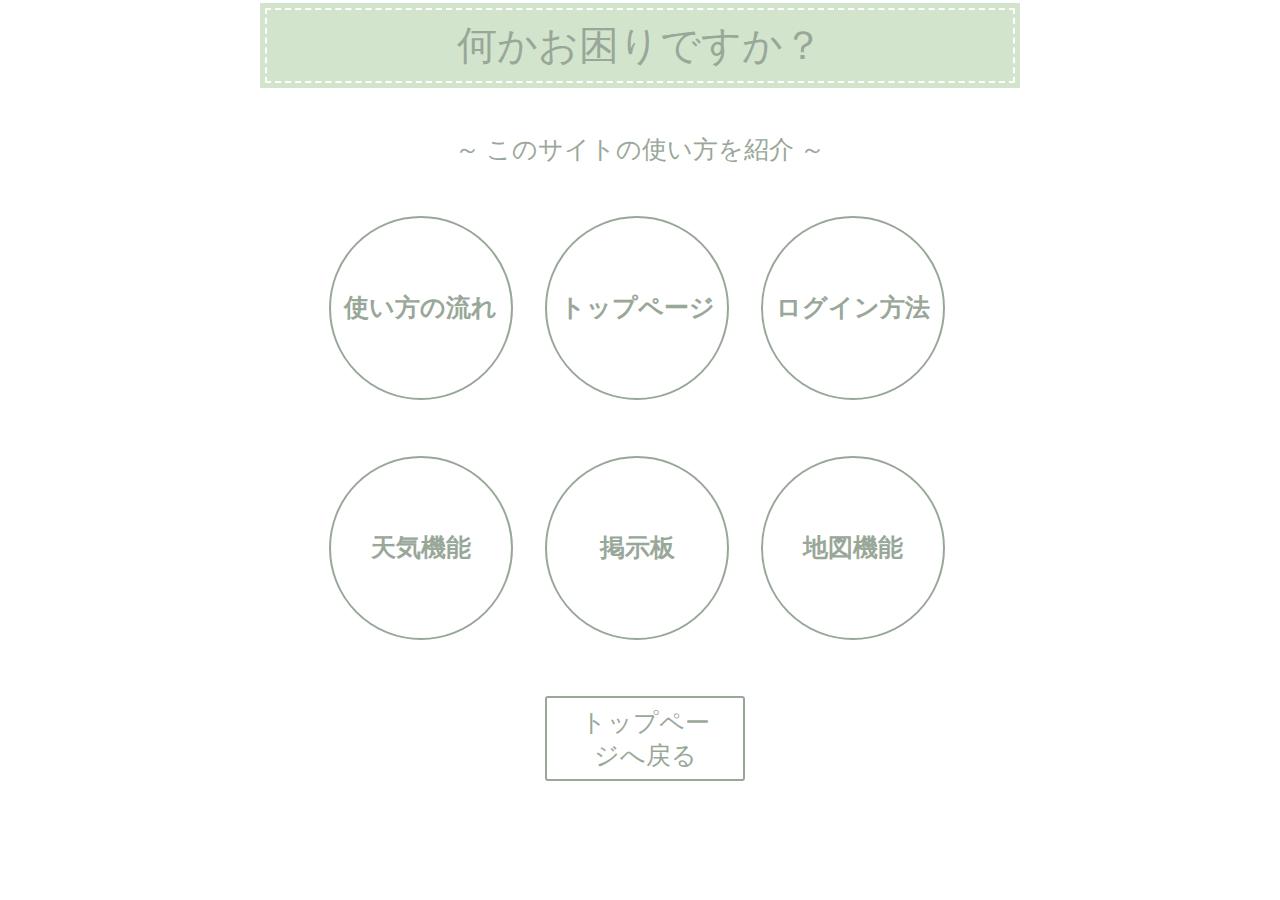
<file: index.html>
<!DOCTYPE html>
<html lang="ja">
<head>
<meta charset="UTF-8">
<link href="index.css" rel="stylesheet" type="text/css" media="all">
<title>ヘルプ機能</title>
</head>
<body>
<p class="title">何かお困りですか？</p>
<section>
    <p class="subtitle">～ このサイトの使い方を紹介 ～</p>
    
        <div class="pause">
            <div class="pad">
                <a href="flow.html" class="btn-circle-border-simple">使い方の流れ</a>
            </div>
            <div class="pad">
                <a href="top.html" class="btn-circle-border-simple">トップページ</a>
            </div>
            <div class="pad">
                <a href="login.html" class="btn-circle-border-simple">ログイン方法</a>
            </div>
        </div>
    
        <div class="pause">
            <div class="pad">
                <a href="weather.html" class="btn-circle-border-simple">天気機能</a>
            </div>
             <div class="pad">
                <a href="board.html" class="btn-circle-border-simple">掲示板</a>
            </div>
            <div class="pad">
                <a href="map.html" class="btn-circle-border-simple">地図機能</a>
            </div>
        </div>
    
        <div class="pause">
            <div class="pad">
                <a href="#" class="btn-flat-border">トップページへ戻る</a>
        </div>
 </div>
</section>
</body>
</html>
</file>
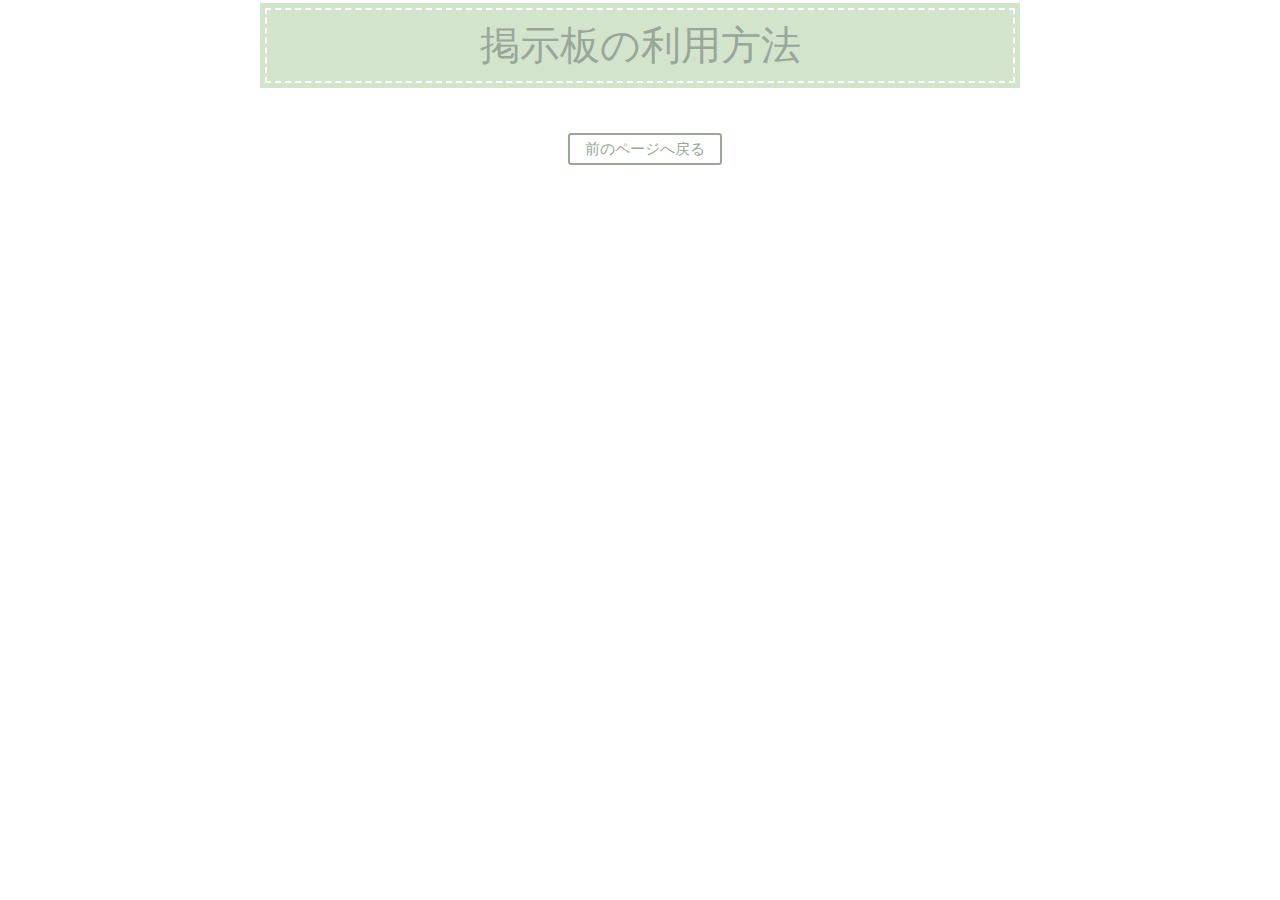
<file: board.html>
<!DOCTYPE html>
<html lang="ja">
<head>
<meta charset="UTF-8">
<link href="index.css" rel="stylesheet" type="text/css" media="all">
<title>掲示板ページの利用方法</title>
</head>
<body>
<section>
    <p class="title">掲示板の利用方法</p>
    
        <div class="change">
            <div class="pad">
                <a href="index.html" class="btn-flat-border">前のページへ戻る</a>
            </div>
        </div>
</section>
</body>
</html>
</file>
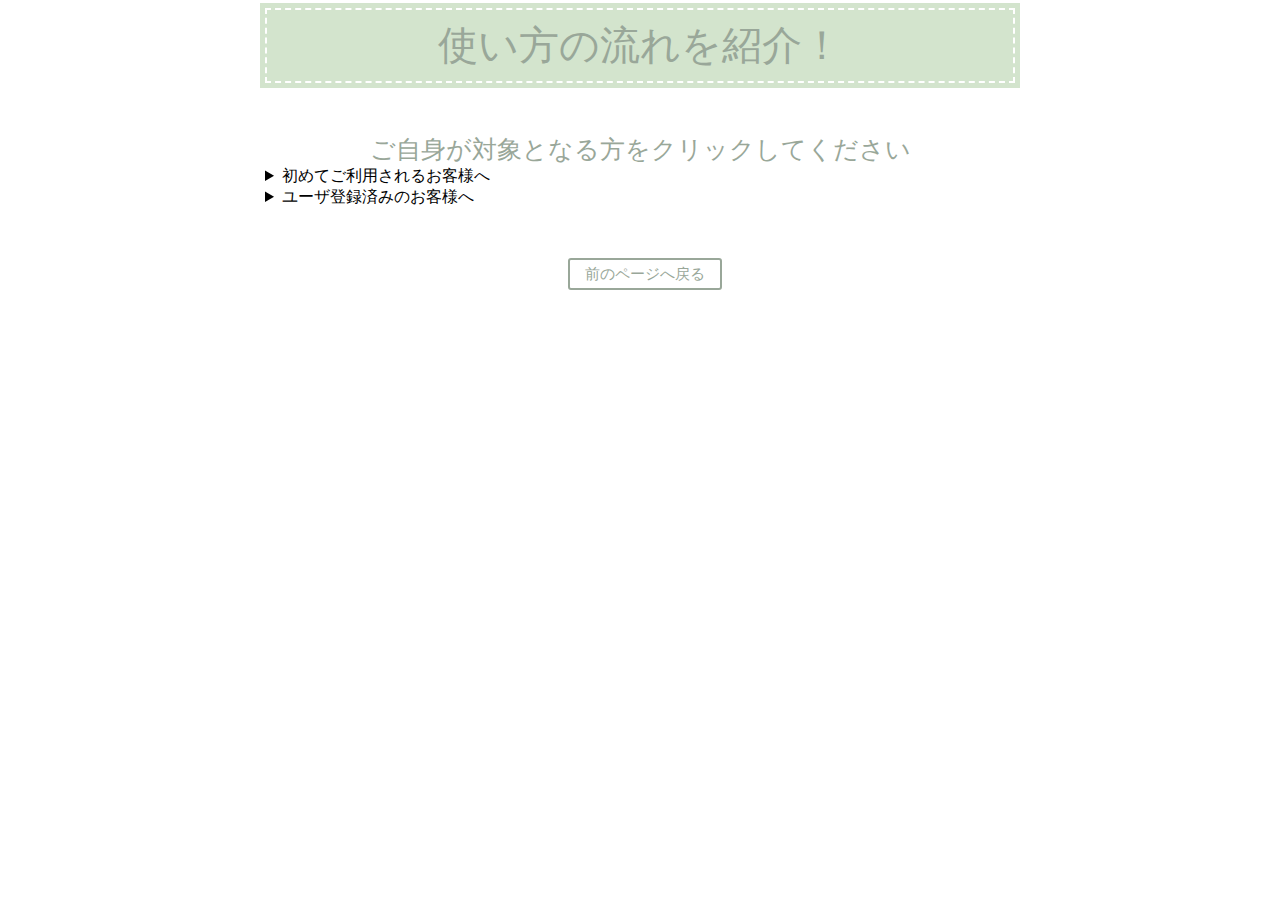
<file: flow.html>
<!DOCTYPE html>
<html lang="ja">
<head>
<meta charset="UTF-8">
<link href="index.css" rel="stylesheet" type="text/css" media="all">
<title>使い方の流れ</title>
</head>
<body>
<section>
    <p class="title">使い方の流れを紹介！</p>
    <p class="subtitle">ご自身が対象となる方をクリックしてください</p>
    <details class="pattern">
　      <summary>初めてご利用されるお客様へ</summary>
    </details>
    
    <details class="pattern">
        <summary>ユーザ登録済みのお客様へ</summary>
    </details>
        <div class="change">
            <div class="pad">
                <a href="index.html" class="btn-flat-border">前のページへ戻る</a>
            </div>
        </div>
    
</section>
</body>
</html>
</file>
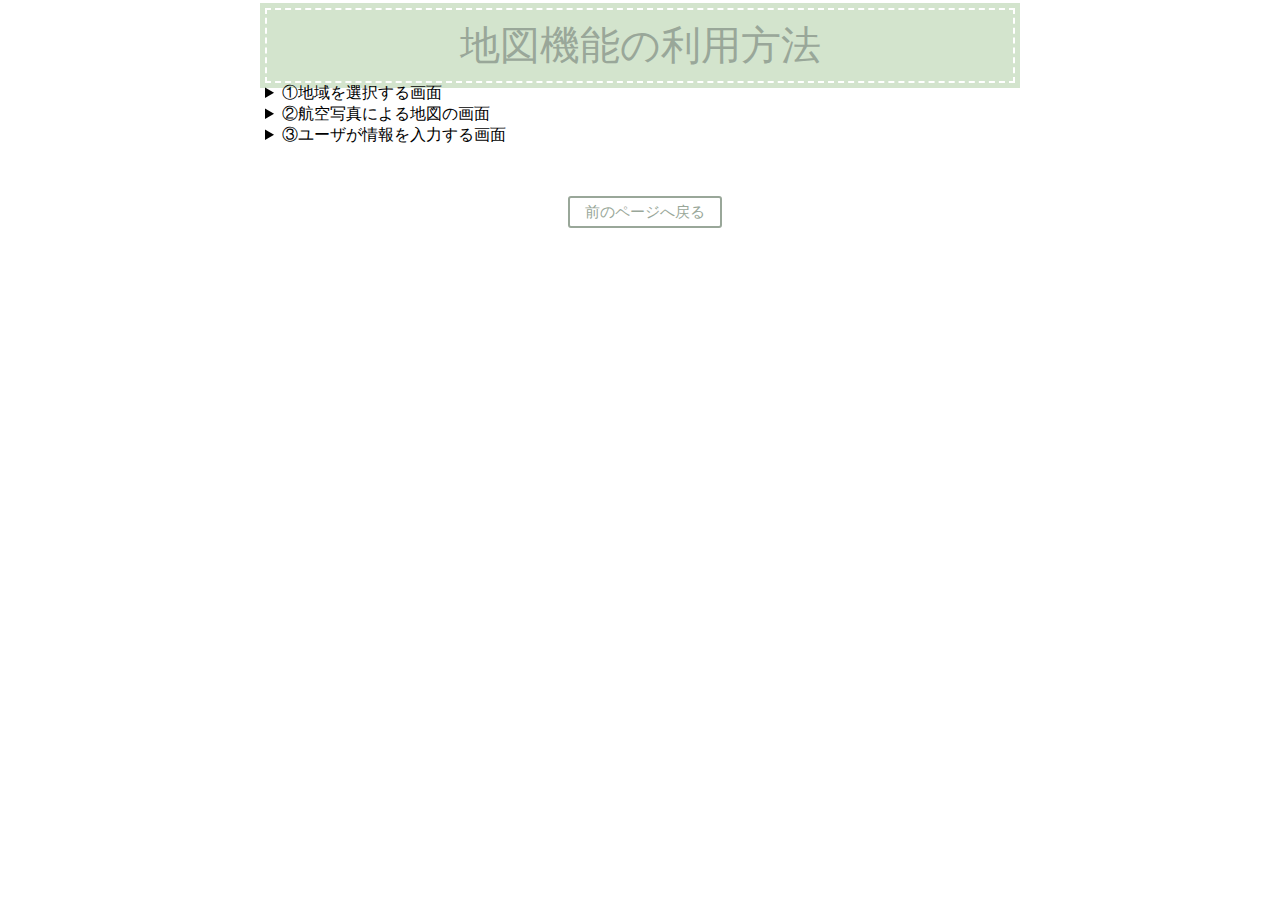
<file: map.html>
<!DOCTYPE html>
<html lang="ja">
<head>
<meta charset="UTF-8">
<link href="index.css" rel="stylesheet" type="text/css" media="all">
<title>地図機能の利用方法</title>
</head>
<body>
<section>
    <p class="title">地図機能の利用方法</p>
        
        <details class="pattern">
            <summary>①地域を選択する画面</summary>
            <p class="digest">農地を地域名から検索したい場合</p>
                <p>市区町村，自治体の順に，表示できる地域の一覧が表示されるので
                    登録したい農地がある場所を順に選択する
                    →その地域の航空写真による地図を表示する画面（②）に遷移
                </p>
            <p class="digest">ユーザのアカウントで管理している農地をユーザがつけた名前で検索したい場合</p>
                <p>名前やその他属性による検索フォームがあるので，そこに名前を入力し，検索する．
                    検索結果の一覧が表示されるので，表示したい農地をクリックする
                    →その農地を強調表示した，航空写真による地図を表示する画面（②）に遷移
                </p>
        </details>
    
        <details class="pattern">
        <summary>②航空写真による地図の画面</summary>
　　        <li>情報1</li>
　　        <li>情報2</li>
　　        <li>情報3</li>
        </details>

        <details class="pattern">
        <summary>③ユーザが情報を入力する画面</summary>
　　        <li>情報1</li>
　　        <li>情報2</li>
　　        <li>情報3</li>
        </details>

        <div class="change">
            <div class="pad">
                <a href="index.html" class="btn-flat-border">前のページへ戻る</a>
            </div>
        </div>
    
</section>
</body>
</html>
</file>
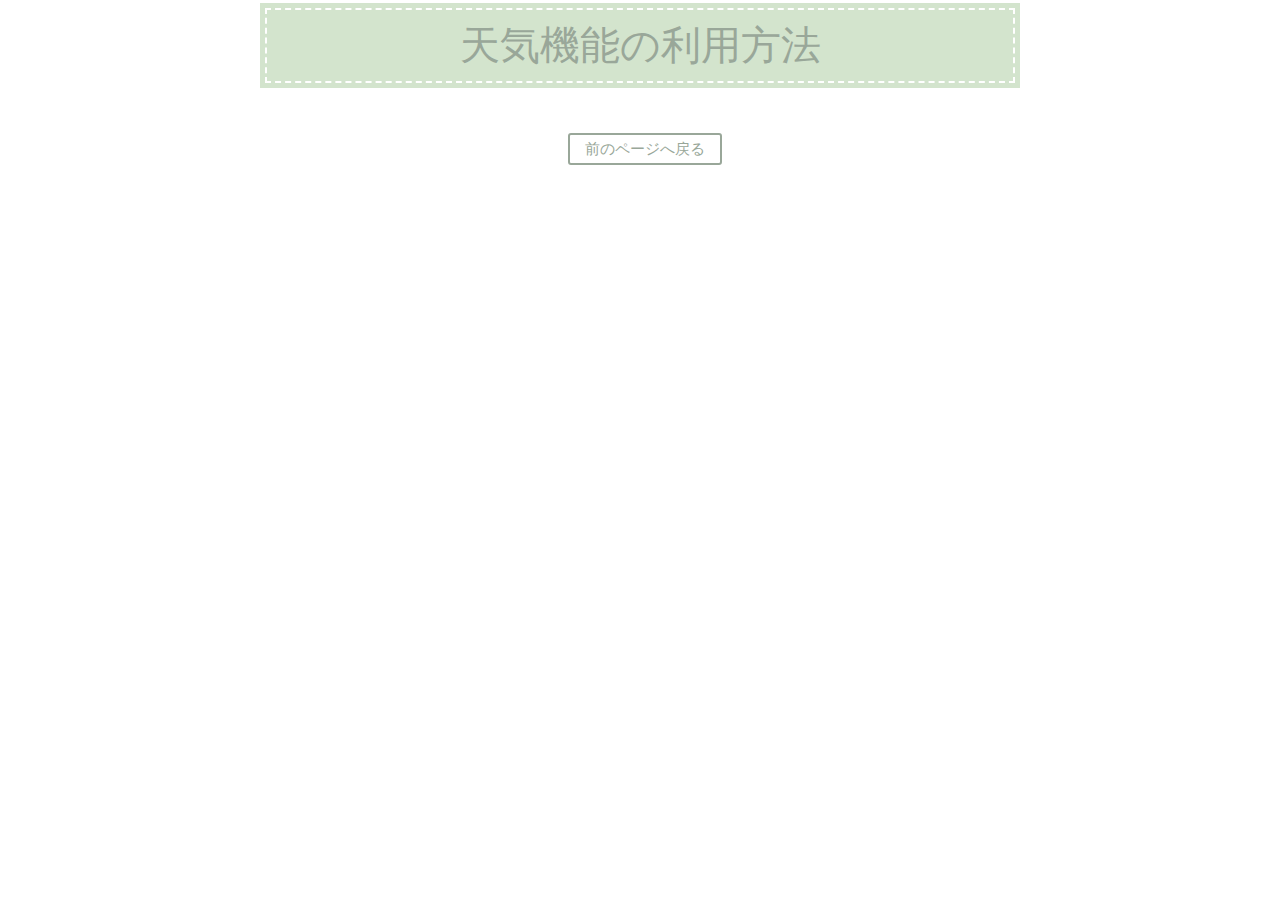
<file: weather.html>
<!DOCTYPE html>
<html lang="ja">
<head>
<meta charset="UTF-8">
<link href="index.css" rel="stylesheet" type="text/css" media="all">
<title>天気機能の利用方法</title>
</head>
<body>
<section>
    <p class="title">天気機能の利用方法</p>
        
        <div class="change">
            <div class="pad">
                <a href="index.html" class="btn-flat-border">前のページへ戻る</a>
            </div>
        </div>
    
</section>
</body>
</html>
</file>
<file: index.css>
/* ページ全体に適用 */
body{
  /* background-image: url("背景画像1.png"); */
  background-color: FEF5ED;
  background-size: cover;
  margin-right: auto;  /* 中央寄せ */
  margin-left: auto;
  width:750px;         /* 全体の横幅を750に設定 */
  }

/* 見出し */
.title{
  color: #99A799;  /* 色を指定 */
  font-size: 40px; /* 文字サイズを40pxに指定 */
  text-align:center; /* 中央寄せ */
  margin:0 auto;
  background: #D3E4CD;  /* 背景の色を指定 */
  box-shadow: 0px 0px 0px 5px #D3E4CD;
  border: dashed 2px white;
  padding: 0.2em 0.5em;

}

/* 小見出し */
.subtitle{
  color: #99A799;
  font-size: 25px;
  text-align:center;
  margin:0 auto;
  padding-top:50px;  /* 上の余白を50pxに指定 */
  
}

/* "丸いボタン"に適用 */
.pause{
  text-align:center;
  margin:0 auto;
  font-size: 25px;
}

/* "丸いボタン"同士の間隔を設定 */
.pad{
  display: inline-block;
  width:200px;
  padding-left:10px;
  padding-top:50px;
}

/* "丸いボタン"の詳細な設定 */
.btn-circle-border-simple {
  display: inline-block;
  text-decoration: none;
  color: #99A799;
  width: 180px;
  height: 180px;
  line-height: 180px;
  border-radius: 50%;
  border: solid 2px #99A799;
  text-align: center;
  overflow: hidden;
  font-weight: bold;
  transition: .4s;
}

/* "丸いボタン"の上にマウスを置いたときに実行されるクラス */
.btn-circle-border-simple:hover {
  color:  white;
  background: #99A799;  /* 背景色を設定 */
}




/* "前のページに戻るボタン" */
.btn-flat-border {
  margin-right: auto;  /* 中央寄せ */
  margin-left: auto;
  display: inline-block;
  padding: 0.3em 1em;
  text-decoration: none;
  color: #99A799;
  border: solid 2px #99A799;
  border-radius: 3px;
  transition: .4s;
}

/* "前のページに戻るボタン"の上にマウスを置いたときに実行されるクラス */
.btn-flat-border:hover {
  background: #99A799;
  color: white;
}

/* "前のページに戻るボタン"に適用 */
.change{
  text-align:center; /* 中央寄せ */
  margin:0 auto; 
  font-size: 15px; /* フォントのサイズを設定 */
}

.image{ 
  padding-top: 30px; 
  text-align: center;
}



/* 具体的な本文の内容 */
.essay{
  font-size: 15px;
/*  background-color: #D3E4CD; 色を指定 */
  padding-top: 20px;
  padding-left: 20px;
  padding-right: 20px;
  padding-bottom: 10px;
}

.list-item {
    margin:50px 0px;
    padding:0px 50px;
    text-align:center;
}

.list-item .text{
    line-height:1.8rem;
    font-size:0.8rem;
    color:#666666;
}

.list-item .image{
    display:block;
    width:100%;
    max-width:300px;
    margin:0px auto 20px auto;
    border-radius:100%;
}



/* メニューバーの作り方 */
nav{
  width: 100%;
  height: 50px;
  background-color:#ADC2A9;
  padding-top: 1px;
  box-sizing: border-box;
}
ul{
  display: flex;
}
li{
  list-style: none;
}
a{
  display: block;
  text-decoration: none;
  color: white;
  margin-right: 60px;
}



/* 小見出し */
h3 {
  padding: 1rem 2rem;
  border-left: 15px solid #ADC2A9;
  background: #f4f4f4;
}



/* 小見出し */
h4 {
  border-bottom: 3px solid #ADC2A9; /* 小見出しに下線 */
  }

/* 地図情報について記載した文 */
.last{
  margin-bottom: 70px;
}



/* 大見出し(class:box) */
.box {
  width: 100%;  /* 横幅いっぱい */

}
.box img {
  position: absolute;
  padding-top: 10px;
  max-width: 400px;
  max-height:300px;
  display: block;
}
.box register {
  position: absolute;
  color: #99A799;  /* 色を指定 */
  font-size: 30px; /* 文字サイズを20pxに指定 */
  text-align:center; /* 中央寄せ */
  margin-top: 10px;
  padding-bottom: 10px;
  margin-left: 420px; /img 分のpadding指定+20pxの余白/
  display: block;

}
.box p {
  padding-top: 90px;
  padding-bottom: 50px;
  margin-left: 420px; /img 分のpadding指定+20pxの余白/
  display: block;
}



.pc-dsp { display:block; }
.sp-dsp { display:none; }

@media only screen and (max-width : 736px){
.pc-dsp { display:none; }
.sp-dsp { display:block; }
}
</file>
